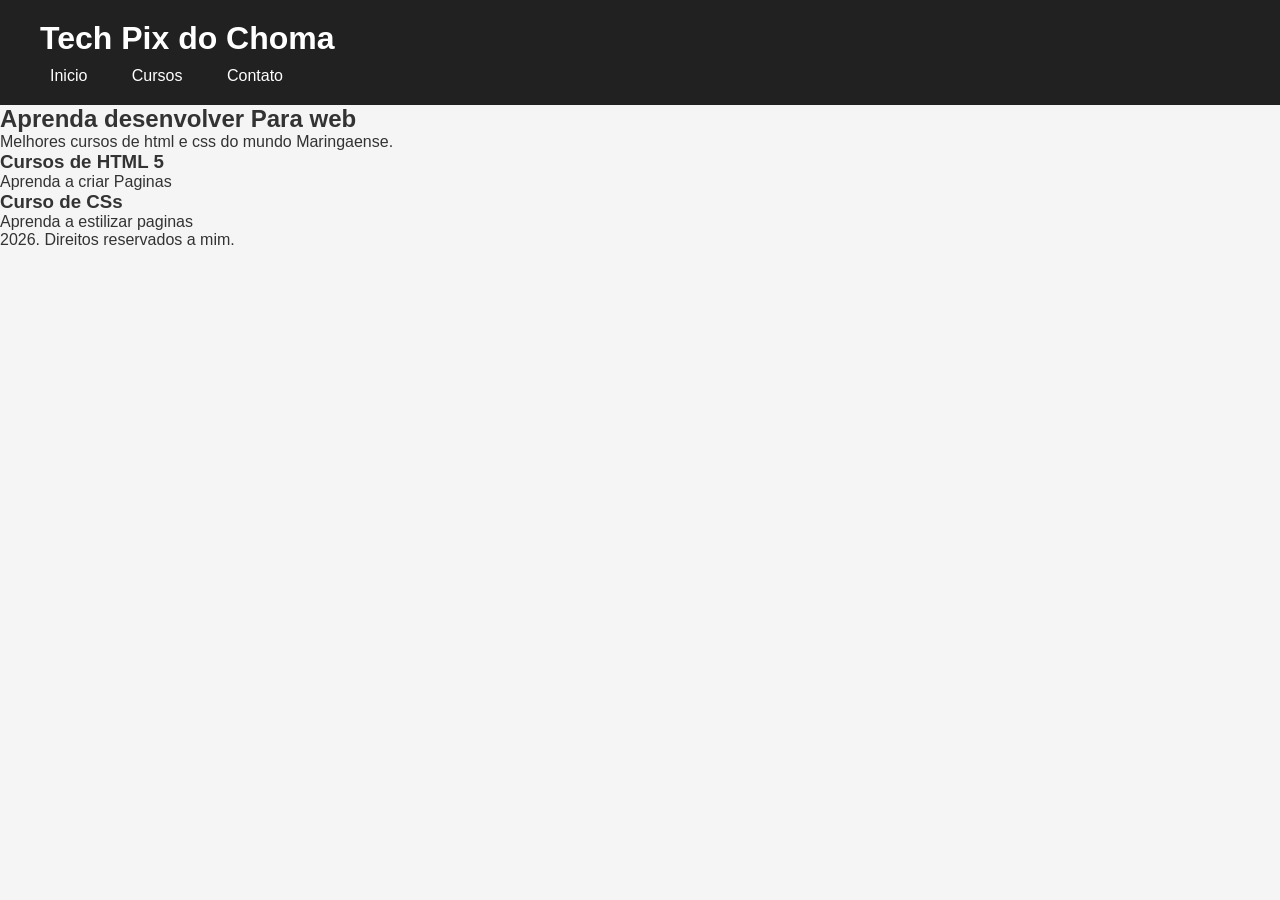
<file: Atividades/Aprendendo_sobre_frontPage/index.html>
<!DOCTYPE html>
<html lang="en">

<head>
    <meta charset="UTF-8">
    <meta name="viewport" content="width=device-width, initial-scale=1.0">
    <title>Document</title>
    <link rel="stylesheet" href="css/style.css">
</head>

<body>
    <header>
        <h1>Tech Pix do Choma</h1>
        <nav>
            <a href="#Inicio">Inicio</a>
            <a href="Cursos">Cursos</a>
            <a href="#Contato">Contato</a>
        </nav>

    </header>
    <main>
        <!--Cursos-->
        <section id="Inicio">
            <h2>Aprenda desenvolver Para web</h2>

            <p>Melhores cursos de html e css do mundo Maringaense.</p>
        </section>
        <section id="Cursos">
            <div id="Listas-Cursos">
                <article>
                    <h3>Cursos de HTML 5</h3>
                    <p>Aprenda a criar Paginas</p>
                </article>
                <article>
                    <h3>Curso de CSs</h3>
                    <p>Aprenda a estilizar paginas</p>
                </article>
            </div>
        </section>

    </main>

    <footer id="Contato">
        <p>2026. Direitos reservados a mim.</p>

    </footer>

</body>

</html>
</file>
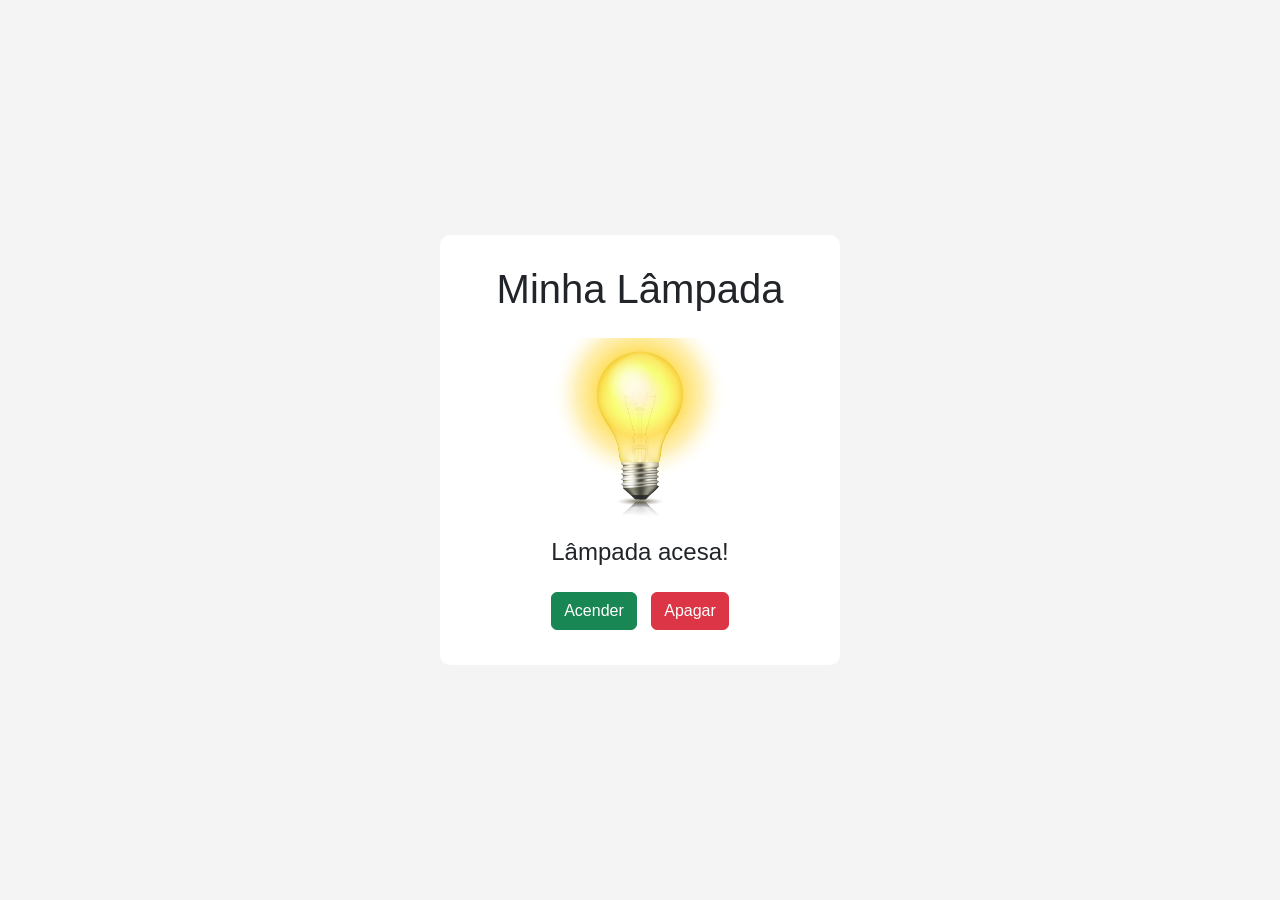
<file: Atividades/Atividade 2 Lâmpada/index.html>
<!DOCTYPE html>
<html lang="en">

<head>
    <meta charset="UTF-8">
    <meta name="viewport" content="width=device-width, initial-scale=1.0">

    <title>Minha Lâmpada</title>

    <link href="https://cdn.jsdelivr.net/npm/bootstrap@5.3.2/dist/css/bootstrap.min.css" rel="stylesheet">

    <link rel="stylesheet" href="style.css">
</head>

<body>

    <div class="container d-flex justify-content-center align-items-center min-vh-100">


        <div class="lampada">   
            <h1>Minha Lâmpada</h1>
            
            <img id="lampada" src="Imagens/acesa.jpg" alt="Lâmpada">

            <h2 id="estado">Lâmpada acesa!</h2>

            <button id="acender" class="btn btn-success">
                Acender
            </button>

            <button id="apagar" class="btn btn-danger">
                Apagar
            </button>

        </div>

    </div>

    <script src="script.js"></script>

</body>

</html>
</file>
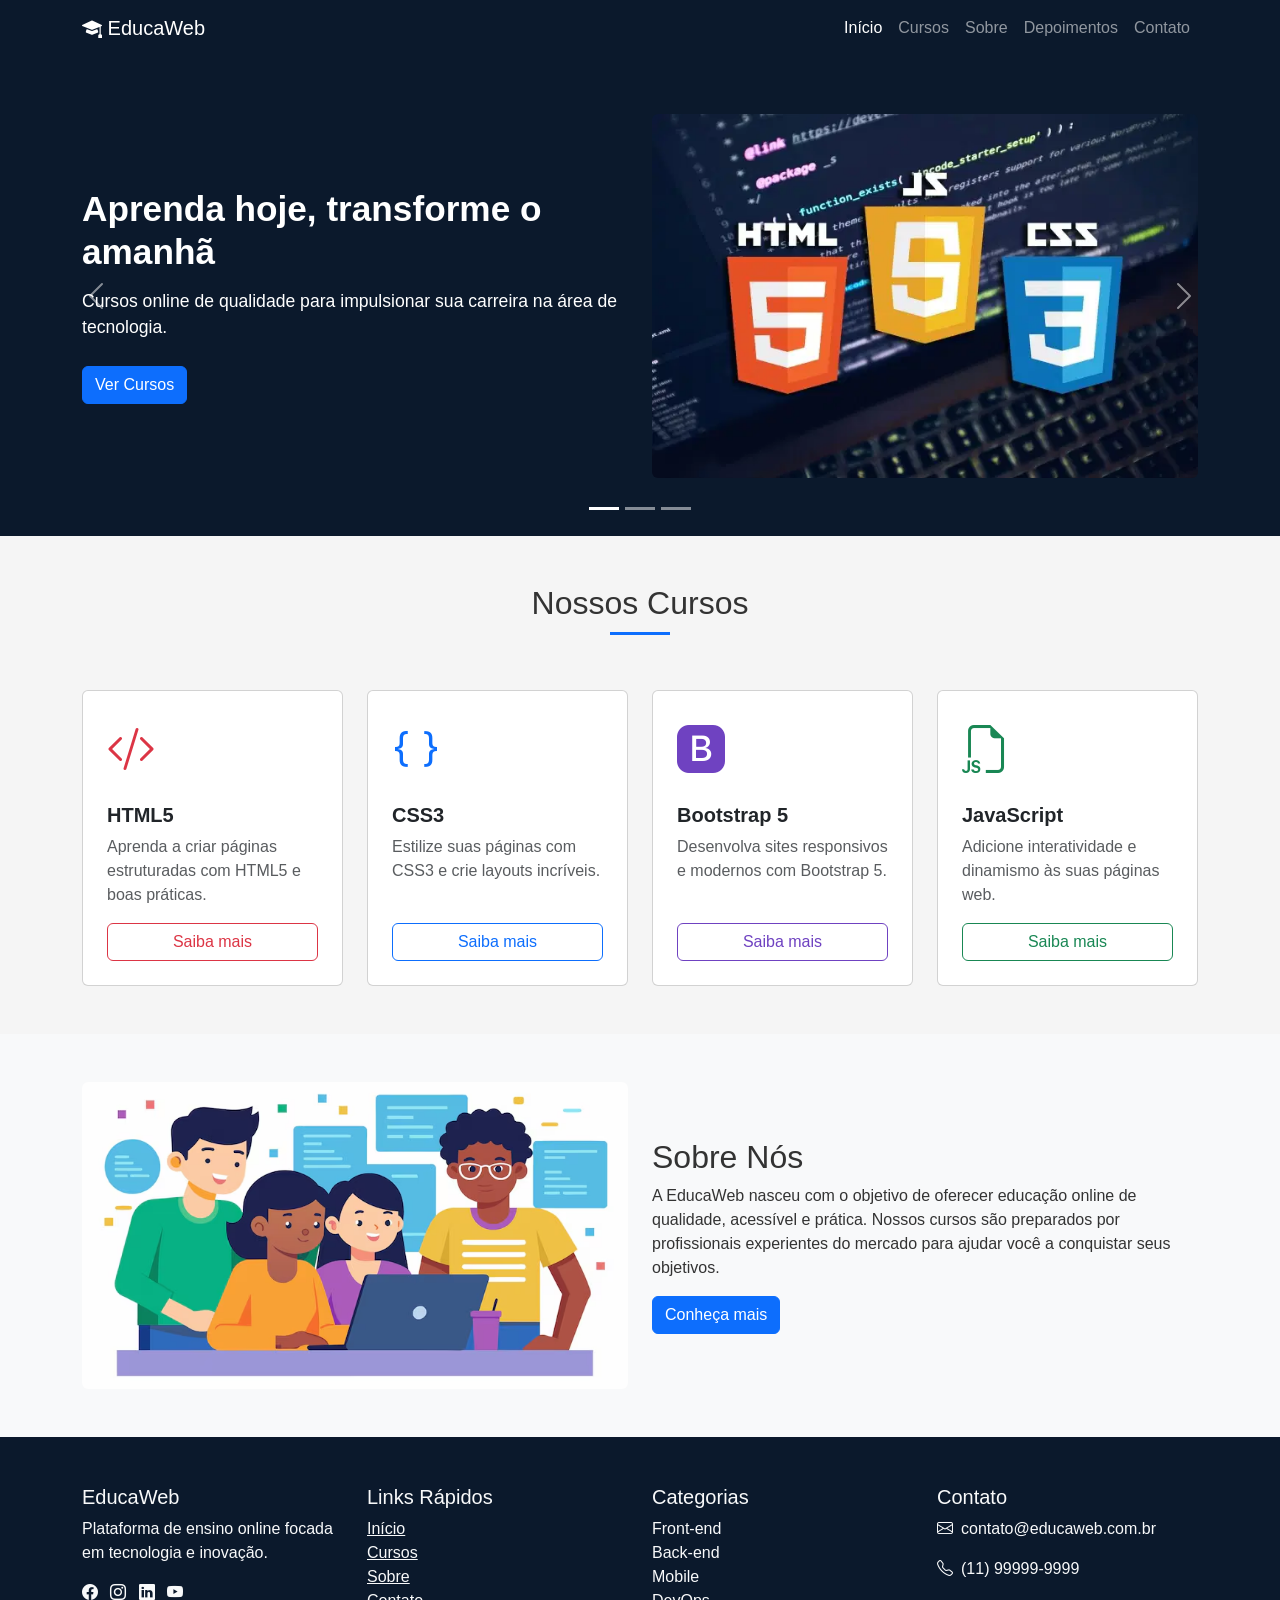
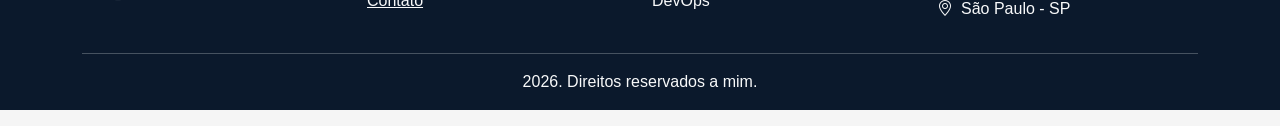
<file: Atividades/Reproducao_PagWeb/index.html>
<!DOCTYPE html>
<html lang="pt-br">

<head>
    <meta charset="UTF-8">
    <meta name="viewport" content="width=device-width, initial-scale=1.0">
    <title>EducaWeb</title>

    <link rel="stylesheet" href="https://cdn.jsdelivr.net/npm/bootstrap@5.3.3/dist/css/bootstrap.min.css">
    <link rel="stylesheet" href="https://cdn.jsdelivr.net/npm/bootstrap-icons@1.11.3/font/bootstrap-icons.css">

    <link rel="stylesheet" href="css/style.css">
</head>

<body>

    <!--Menu de navegação-->
    <header>
        <nav class="navbar navbar-expand-lg navbar-dark bg-azul-escuro">
            <div class="container">
                <a class="navbar-brand" href="#Inicio">
                    <i class="bi bi-mortarboard-fill"></i> EducaWeb
                </a>
                <button class="navbar-toggler" type="button" data-bs-toggle="collapse" data-bs-target="#menu">
                    <span class="navbar-toggler-icon"></span>
                </button>
                <div class="collapse navbar-collapse" id="menu">
                    <ul class="navbar-nav ms-auto">
                        <li class="nav-item">
                            <a class="nav-link active" href="#Inicio">Início</a>
                        </li>
                        <li class="nav-item">
                            <a class="nav-link" href="#Cursos">Cursos</a>
                        </li>
                        <li class="nav-item">
                            <a class="nav-link" href="#Sobre">Sobre</a>
                        </li>
                        <li class="nav-item">
                            <a class="nav-link" href="#">Depoimentos</a>
                        </li>
                        <li class="nav-item">
                            <a class="nav-link" href="#Contato">Contato</a>
                        </li>
                    </ul>
                </div>
            </div>
        </nav>
    </header>

    <main>
        <!-- Início com carrossel -->
        <section id="Inicio">
            <div id="carroselInicio" class="carousel slide" data-bs-ride="carousel">

                <div class="carousel-indicators">
                    <button type="button" data-bs-target="#carroselInicio" data-bs-slide-to="0" class="active"></button>
                    <button type="button" data-bs-target="#carroselInicio" data-bs-slide-to="1"></button>
                    <button type="button" data-bs-target="#carroselInicio" data-bs-slide-to="2"></button>
                </div>

                <div class="carousel-inner">
                    <div class="carousel-item active">
                        <div class="hero-slide d-flex align-items-center">
                            <div class="container">
                                <div class="row align-items-center">
                                    <div class="col-lg-6 text-center text-lg-start">
                                        <h2>Aprenda hoje, transforme o amanhã</h2>
                                        <p>Cursos online de qualidade para impulsionar sua carreira na área de
                                            tecnologia.</p>
                                        <a href="#Cursos" class="btn btn-primary">Ver Cursos</a>
                                    </div>
                                    <div class="col-lg-6 mt-4 mt-lg-0">
                                        <img src="imagens/Cursos.png" class="img-fluid rounded">
                                    </div>
                                </div>
                            </div>
                        </div>
                    </div>
                    <div class="carousel-item">
                        <div class="hero-slide d-flex align-items-center">
                            <div class="container">
                                <div class="row align-items-center">
                                    <div class="col-lg-6 text-center text-lg-start">
                                        <h2>Aprenda HTML, CSS e JavaScript</h2>
                                        <p>As tecnologias essenciais para começar na área de front-end.</p>
                                        <a href="#Cursos" class="btn btn-primary">Ver Cursos</a>
                                    </div>
                                    <div class="col-lg-6 mt-4 mt-lg-0">
                                        <img src="imagens/Cursos.png" class="img-fluid rounded">
                                    </div>
                                </div>
                            </div>
                        </div>
                    </div>
                    <div class="carousel-item">
                        <div class="hero-slide d-flex align-items-center">
                            <div class="container">
                                <div class="row align-items-center">
                                    <div class="col-lg-6 text-center text-lg-start">
                                        <h2>Estude no seu ritmo</h2>
                                        <p>Cursos 100% online, para você estudar quando e onde quiser.</p>
                                        <a href="#Cursos" class="btn btn-primary">Ver Cursos</a>
                                    </div>
                                    <div class="col-lg-6 mt-4 mt-lg-0">
                                        <img src="imagens/Cursos.png" class="img-fluid rounded">
                                    </div>
                                </div>
                            </div>
                        </div>
                    </div>
                </div>

                <button class="carousel-control-prev" type="button" data-bs-target="#carroselInicio"
                    data-bs-slide="prev">
                    <span class="carousel-control-prev-icon"></span>
                </button>
                <button class="carousel-control-next" type="button" data-bs-target="#carroselInicio"
                    data-bs-slide="next">
                    <span class="carousel-control-next-icon"></span>
                </button>

            </div>
        </section>

        <!-- Cursos -->
        <section id="Cursos" class="py-5">
            <div class="container">
                <h2 class="text-center titulo-secao">Nossos Cursos</h2>

                <div id="Listas-Cursos" class="row g-4 mt-3">

                    <div class="col-md-6 col-lg-3">
                        <article class="card h-100 p-4">
                            <i class="bi bi-code-slash text-danger icone-curso"></i>
                            <h3 class="h5 fw-bold mt-3">HTML5</h3>
                            <p class="text-muted">Aprenda a criar páginas estruturadas com HTML5 e boas práticas.</p>
                            <a href="#" class="btn btn-outline-danger mt-auto">Saiba mais</a>
                        </article>
                    </div>

                    <div class="col-md-6 col-lg-3">
                        <article class="card h-100 p-4">
                            <i class="bi bi-braces text-primary icone-curso"></i>
                            <h3 class="h5 fw-bold mt-3">CSS3</h3>
                            <p class="text-muted">Estilize suas páginas com CSS3 e crie layouts incríveis.</p>
                            <a href="#" class="btn btn-outline-primary mt-auto">Saiba mais</a>
                        </article>
                    </div>

                    <div class="col-md-6 col-lg-3">
                        <article class="card h-100 p-4">
                            <i class="bi bi-bootstrap-fill text-roxo icone-curso"></i>
                            <h3 class="h5 fw-bold mt-3">Bootstrap 5</h3>
                            <p class="text-muted">Desenvolva sites responsivos e modernos com Bootstrap 5.</p>
                            <a href="#" class="btn btn-outline-roxo mt-auto">Saiba mais</a>
                        </article>
                    </div>

                    <div class="col-md-6 col-lg-3">
                        <article class="card h-100 p-4">
                            <i class="bi bi-filetype-js text-success icone-curso"></i>
                            <h3 class="h5 fw-bold mt-3">JavaScript</h3>
                            <p class="text-muted">Adicione interatividade e dinamismo às suas páginas web.</p>
                            <a href="#" class="btn btn-outline-success mt-auto">Saiba mais</a>
                        </article>
                    </div>

                </div>
            </div>
        </section>

        <!-- Sobre-->
        <section id="Sobre" class="py-5 bg-light">
            <div class="container">
                <div class="row align-items-center g-4">
                    <div class="col-md-6">
                        <img src="imagens/Pessoas.png" class="img-fluid rounded">
                    </div>
                    <div class="col-md-6">
                        <h2>Sobre Nós</h2>
                        <p>A EducaWeb nasceu com o objetivo de oferecer educação online de qualidade, acessível e
                            prática. Nossos cursos são preparados por profissionais experientes do mercado para ajudar
                            você a conquistar seus objetivos.</p>
                        <a href="#" class="btn btn-primary">Conheça mais</a>
                    </div>
                </div>
            </div>
        </section>
    </main>

    <!--Rodapé-->
    <footer id="Contato" class="bg-azul-escuro text-light pt-5">
        <div class="container">
            <div class="row g-4">
                <div class="col-md-3">
                    <h5>EducaWeb</h5>
                    <p>Plataforma de ensino online focada em tecnologia e inovação.</p>
                    <a href="#" class="text-light me-2"><i class="bi bi-facebook"></i></a>
                    <a href="#" class="text-light me-2"><i class="bi bi-instagram"></i></a>
                    <a href="#" class="text-light me-2"><i class="bi bi-linkedin"></i></a>
                    <a href="#" class="text-light"><i class="bi bi-youtube"></i></a>
                </div>
                <div class="col-md-3">
                    <h5>Links Rápidos</h5>
                    <ul class="list-unstyled">
                        <li><a href="#Inicio" class="text-light">Início</a></li>
                        <li><a href="#Cursos" class="text-light">Cursos</a></li>
                        <li><a href="#Sobre" class="text-light">Sobre</a></li>
                        <li><a href="#Contato" class="text-light">Contato</a></li>
                    </ul>
                </div>
                <div class="col-md-3">
                    <h5>Categorias</h5>
                    <ul class="list-unstyled">
                        <li>Front-end</li>
                        <li>Back-end</li>
                        <li>Mobile</li>
                        <li>DevOps</li>
                    </ul>
                </div>
                <div class="col-md-3">
                    <h5>Contato</h5>
                    <p><i class="bi bi-envelope me-2"></i>contato@educaweb.com.br</p>
                    <p><i class="bi bi-telephone me-2"></i>(11) 99999-9999</p>
                    <p><i class="bi bi-geo-alt me-2"></i>São Paulo - SP</p>
                </div>
            </div>

            <hr>

            <p class="text-center pb-3">2026. Direitos reservados a mim.</p>
        </div>
    </footer>

    <!-- Bootstrap JS (necessário para o menu mobile e o carrossel funcionarem) -->
    <script src="https://cdn.jsdelivr.net/npm/bootstrap@5.3.3/dist/js/bootstrap.bundle.min.js"></script>

</body>

</html>
</file>
<file: Atividades/Aprendendo_sobre_frontPage/css/style.css>
*{
    margin: 0;
    padding: 0;
    box-sizing: border-box;

}

body{
    margin:0;
    padding: 0;
    font-family: Arial, Helvetica, sans-serif;
    color: #333;
    background-color: #f5f5f5;

}

header{
    background-color: #212121;
    color: #fff;
    padding: 20px 40px;

}

nav{
    margin-top: 10px;
}
/*
nav a para acessar o a dentro do nav
*/
nav a{
    color: #fff;
    text-decoration: none;
    margin-right: 20px;
    padding: 10px;
    
}
nav a:hover{
    color: #ffc107;
    background-color: #921aeb;
    margin: 20px;
    padding: 10px;
    border-radius: 5px;
}
</file>
<file: Atividades/Atividade 2 Lâmpada/style.css>
* {
    margin: 0;
    padding: 0;
    box-sizing: border-box;
}

body {
    font-family: Arial, sans-serif;
    background-color: #f4f4f4;
    display: flex;
    justify-content: center;
    align-items: center;
    min-height: 100vh;
}

.lampada {
    background-color: white;
    width: 400px;
    padding: 30px;
    border-radius: 10px;
    text-align: center;
}

.lampada h1 {
    margin-bottom: 25px;
}

.lampada img {
    width: 180px;
    height: auto;
}

.lampada h2 {
    font-size: 24px;
    margin-top: 20px;
    margin-bottom: 20px;
}

.lampada button {
    margin: 5px;
}
</file>
<file: Atividades/Reproducao_PagWeb/css/style.css>
/* Reset básico (mesma ideia que o professor ensinou) */
*{
    margin: 0;
    padding: 0;
    box-sizing: border-box;
}
body{
    font-family: Arial, Helvetica, sans-serif;
    color: #333;
    background-color: #f5f5f5;
}

/* Cor de fundo personalizada para bater com o layout da atividade */
.bg-azul-escuro{
    background-color: #0b192c;
}

/* Ajuste na cor azul do botão principal */
.btn-primary{
    background-color: #0d6efd;
    border-color: #0d6efd;
}

/* ===== Seção Início (carrossel) =====
   Obs: o Bootstrap já cuida do menu (navbar), então aqui só
   ajustamos o fundo e o texto do carrossel. */
.hero-slide{
    min-height: 480px;
    padding: 50px 0;
    display: flex;
    align-items: center;
    color: #fff;
    background-color: #0b192c;
}
.hero-slide h2{
    font-size: 2.2rem;
    font-weight: bold;
    margin-bottom: 15px;
}
.hero-slide p{
    font-size: 1.1rem;
    margin-bottom: 25px;
}

.titulo-secao{
    position: relative;
    padding-bottom: 15px;
}
.titulo-secao::after{
    content: "";
    display: block;
    width: 60px;
    height: 3px;
    background-color: #0d6efd;
    margin: 10px auto 0;
}

.icone-curso{
    font-size: 3rem;
}

.text-roxo{
    color: #6f42c1;
}
.btn-outline-roxo{
    color: #6f42c1;
    border: 1px solid #6f42c1;
    background-color: transparent;
}
.btn-outline-roxo:hover{
    color: #fff;
    background-color: #6f42c1;
}
</file>
